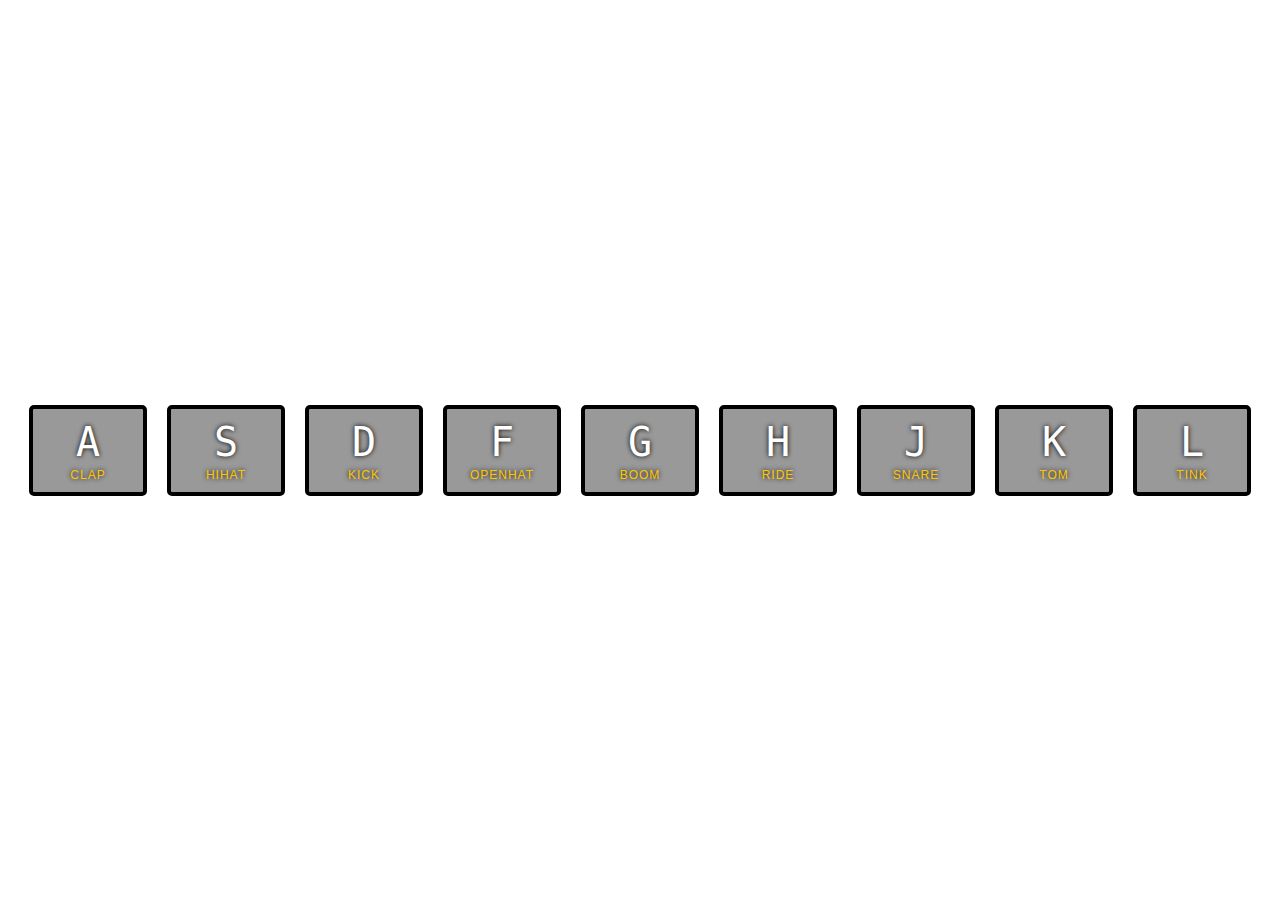
<file: 01 - JavaScript Drum Kit/index.html>
<!DOCTYPE html>
<html lang="en">
<head>
  <meta charset="UTF-8">
  <title>JS Drum Kit</title>
  <link rel="stylesheet" href="style.css">
</head>
<body>


  <div class="keys">
    <div data-key="65" class="key">
      <kbd>A</kbd>
      <span class="sound">clap</span>
    </div>
    <div data-key="83" class="key">
      <kbd>S</kbd>
      <span class="sound">hihat</span>
    </div>
    <div data-key="68" class="key">
      <kbd>D</kbd>
      <span class="sound">kick</span>
    </div>
    <div data-key="70" class="key">
      <kbd>F</kbd>
      <span class="sound">openhat</span>
    </div>
    <div data-key="71" class="key">
      <kbd>G</kbd>
      <span class="sound">boom</span>
    </div>
    <div data-key="72" class="key">
      <kbd>H</kbd>
      <span class="sound">ride</span>
    </div>
    <div data-key="74" class="key">
      <kbd>J</kbd>
      <span class="sound">snare</span>
    </div>
    <div data-key="75" class="key">
      <kbd>K</kbd>
      <span class="sound">tom</span>
    </div>
    <div data-key="76" class="key">
      <kbd>L</kbd>
      <span class="sound">tink</span>
    </div>
  </div>

  <audio data-key="65" src="sounds/clap.wav"></audio>
  <audio data-key="83" src="sounds/hihat.wav"></audio>
  <audio data-key="68" src="sounds/kick.wav"></audio>
  <audio data-key="70" src="sounds/openhat.wav"></audio>
  <audio data-key="71" src="sounds/boom.wav"></audio>
  <audio data-key="72" src="sounds/ride.wav"></audio>
  <audio data-key="74" src="sounds/snare.wav"></audio>
  <audio data-key="75" src="sounds/tom.wav"></audio>
  <audio data-key="76" src="sounds/tink.wav"></audio>

  <script src="index.js"></script>


</body>
</html>
</file>
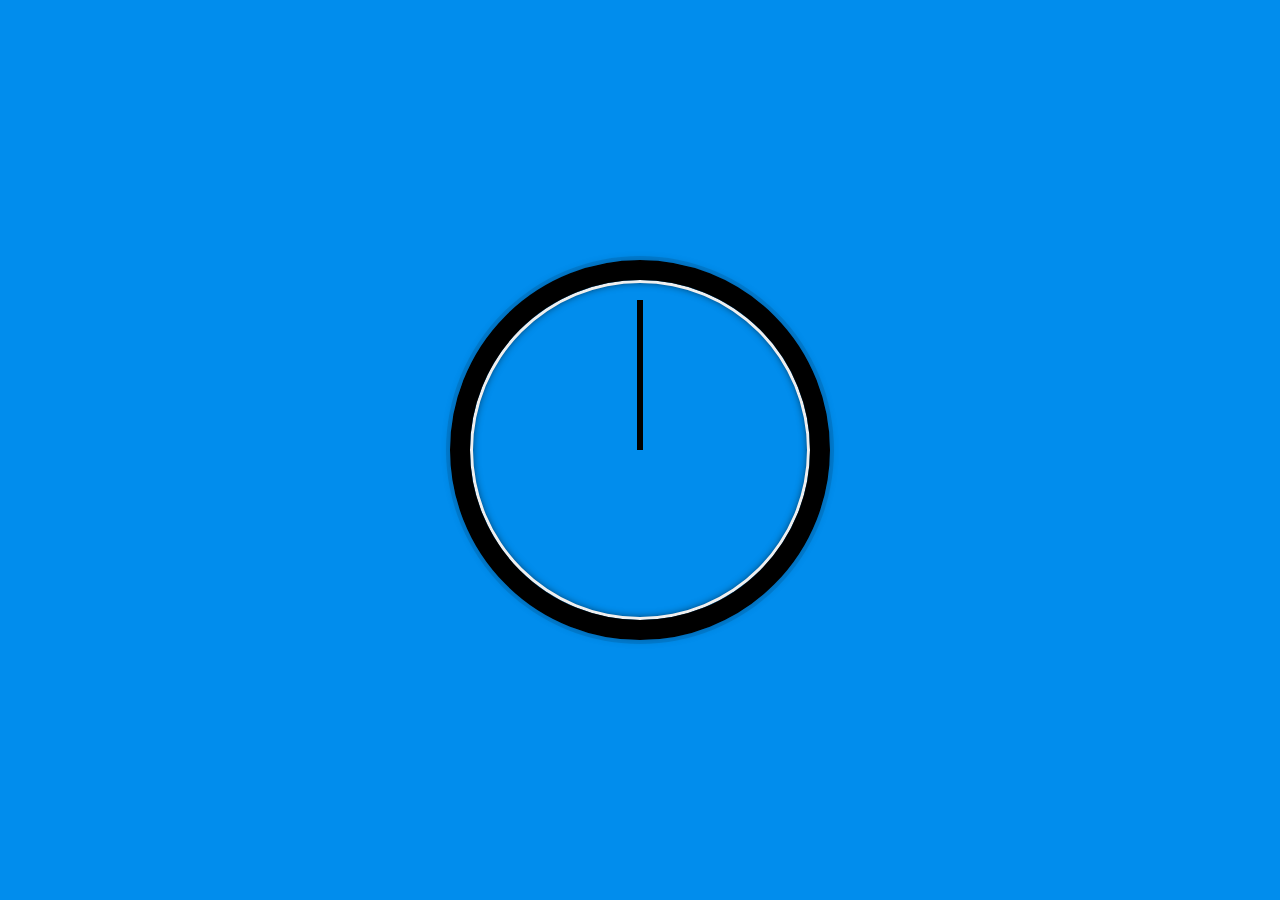
<file: 02 - JS and CSS Clock/index.html>
<!DOCTYPE html>
<html lang="en">
<head>
  <meta charset="UTF-8">
  <title>JS + CSS Clock</title>
  <link rel="stylesheet" href="style.css">
</head>
<body>


    <div class="clock">
      <div class="clock-face">
        <div class="hand hour-hand"></div>
        <div class="hand min-hand"></div>
        <div class="hand second-hand"></div>
      </div>
    </div>


  <!-- <style>
    html {
      background:#018DED url(http://unsplash.it/1500/1000?image=881&blur=50);
      background-size:cover;
      font-family:'helvetica neue';
      text-align: center;
      font-size: 10px;
    }

    body {
      margin: 0;
      font-size: 2rem;
      display:flex;
      flex:1;
      min-height: 100vh;
      align-items: center;
    }

    .clock {
      width: 30rem;
      height: 30rem;
      border:20px solid white;
      border-radius:50%;
      margin:50px auto;
      position: relative;
      padding:2rem;
      box-shadow:
        0 0 0 4px rgba(0,0,0,0.1),
        inset 0 0 0 3px #EFEFEF,
        inset 0 0 10px black,
        0 0 10px rgba(0,0,0,0.2);
    }

    .clock-face {
      position: relative;
      width: 100%;
      height: 100%;
      transform: translateY(-3px); /* account for the height of the clock hands */
    }

    .hand {
      width:50%;
      height:6px;
      background:black;
      position: absolute;
      top:50%;
    }

  </style> -->

  <script src="index.js"></script>

</body>
</html>
</file>
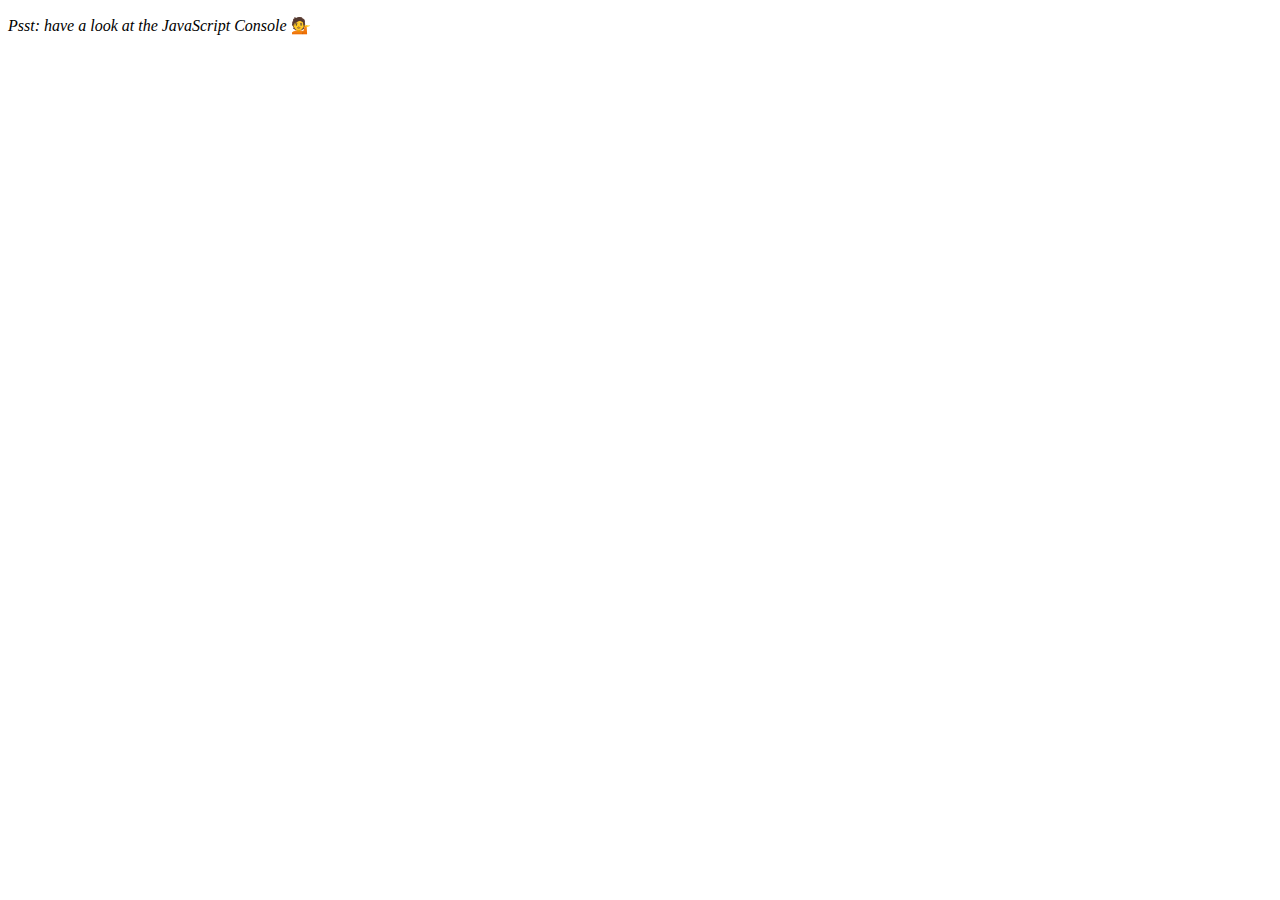
<file: 04 - Array Cardio Day 1/index.html>
<!DOCTYPE html>
<html lang="en">
<head>
  <meta charset="UTF-8">
  <title>Array Cardio 💪</title>
</head>
<body>
  <p><em>Psst: have a look at the JavaScript Console</em> 💁</p>
  <script src="index.js"></script>
</body>
</html>
</file>
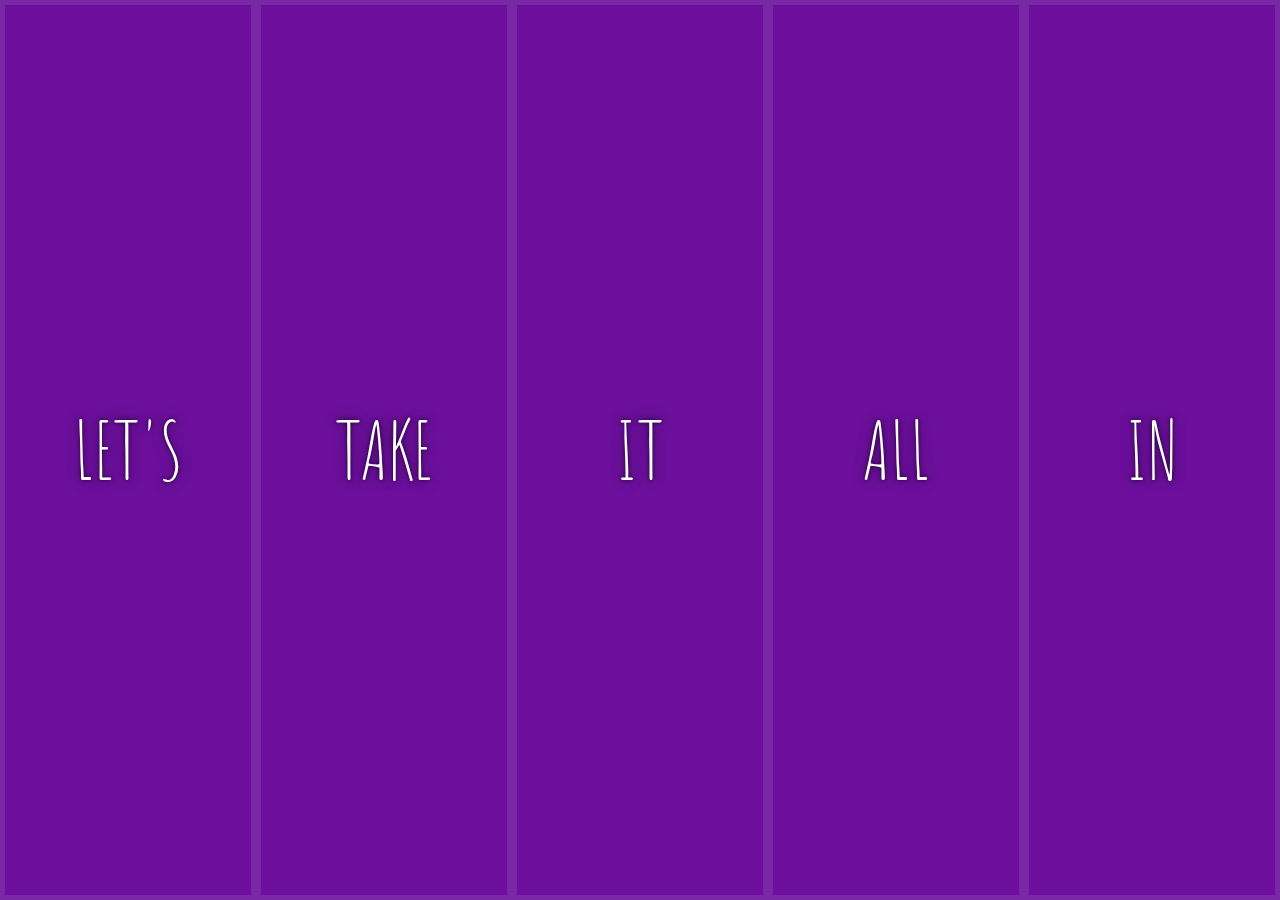
<file: 05 - Flex Panel Gallery/index.html>
<!DOCTYPE html>
<html lang="en">
<head>
  <meta charset="UTF-8">
  <title>Flex Panels 💪</title>
  <link rel="stylesheet" href="style.css">
  <link href='https://fonts.googleapis.com/css?family=Amatic+SC' rel='stylesheet' type='text/css'>
</head>
<body>
  <div class="panels">
    <div class="panel panel1">
      <p>Hey</p>
      <p>Let's</p>
      <p>Dance</p>
    </div>
    <div class="panel panel2">
      <p>Give</p>
      <p>Take</p>
      <p>Receive</p>
    </div>
    <div class="panel panel3">
      <p>Experience</p>
      <p>It</p>
      <p>Today</p>
    </div>
    <div class="panel panel4">
      <p>Give</p>
      <p>All</p>
      <p>You can</p>
    </div>
    <div class="panel panel5">
      <p>Life</p>
      <p>In</p>
      <p>Motion</p>
    </div>
  </div>

  <script src="index.js"></script>



</body>
</html>
</file>
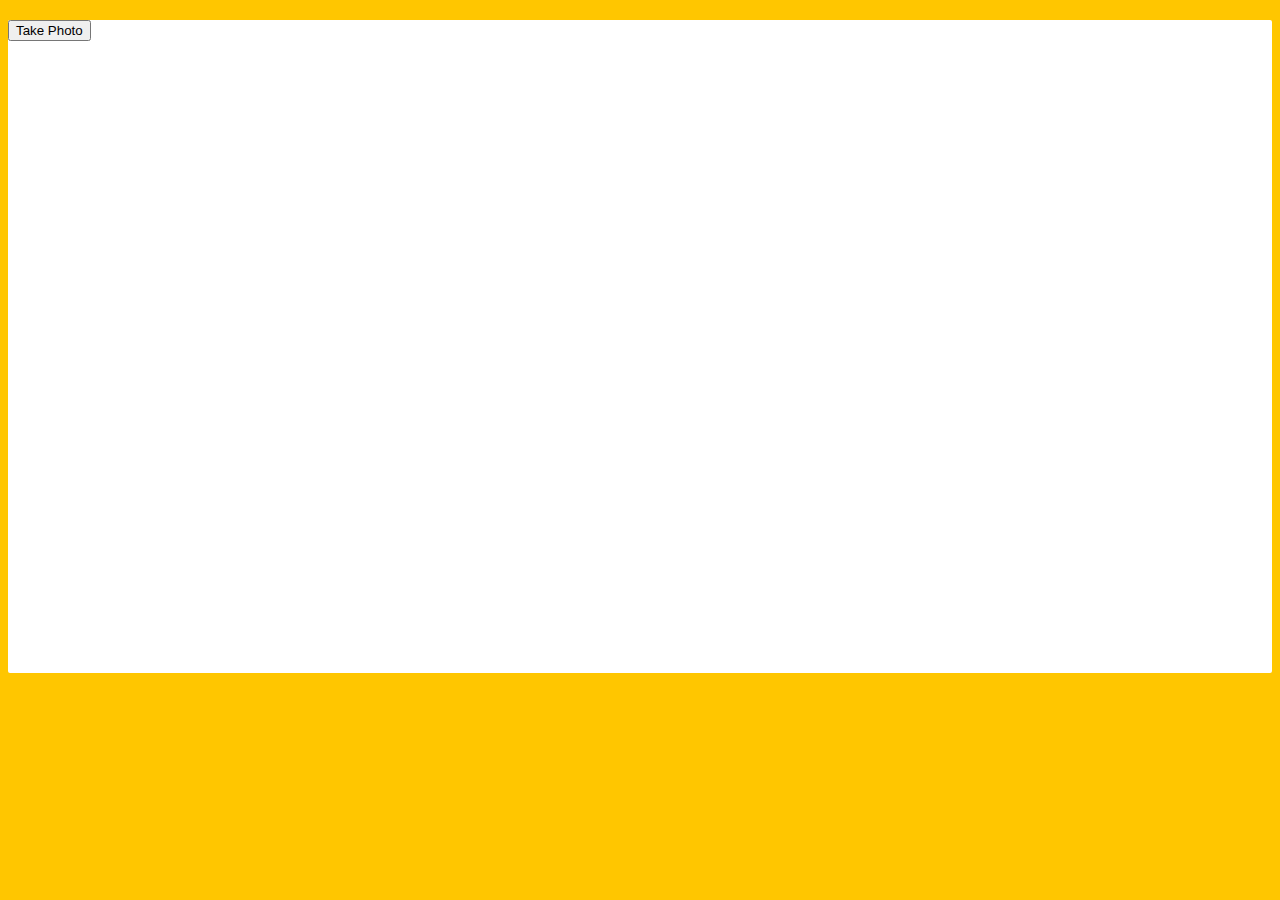
<file: 19 - Webcam Fun/index.html>
<!DOCTYPE html>
<html lang="en">
<head>
  <meta charset="UTF-8">
  <title>Get User Media Code Along!</title>
  <link rel="stylesheet" href="style.css">
</head>
<body>

  <div class="photobooth">
    <div class="controls">
      <button onClick="takePhoto()">Take Photo</button>
<!--       <div class="rgb">
        <label for="rmin">Red Min:</label>
        <input type="range" min=0 max=255 name="rmin">
        <label for="rmax">Red Max:</label>
        <input type="range" min=0 max=255 name="rmax">

        <br>

        <label for="gmin">Green Min:</label>
        <input type="range" min=0 max=255 name="gmin">
        <label for="gmax">Green Max:</label>
        <input type="range" min=0 max=255 name="gmax">

        <br>

        <label for="bmin">Blue Min:</label>
        <input type="range" min=0 max=255 name="bmin">
        <label for="bmax">Blue Max:</label>
        <input type="range" min=0 max=255 name="bmax">
      </div> -->
    </div>

    <canvas class="photo"></canvas>
    <video class="player"></video>
    <div class="strip"></div>
  </div>

  <audio class="snap" src="http://wesbos.com/demos/photobooth/snap.mp3" hidden></audio>

  <script src="scripts.js"></script>

</body>
</html>
</file>
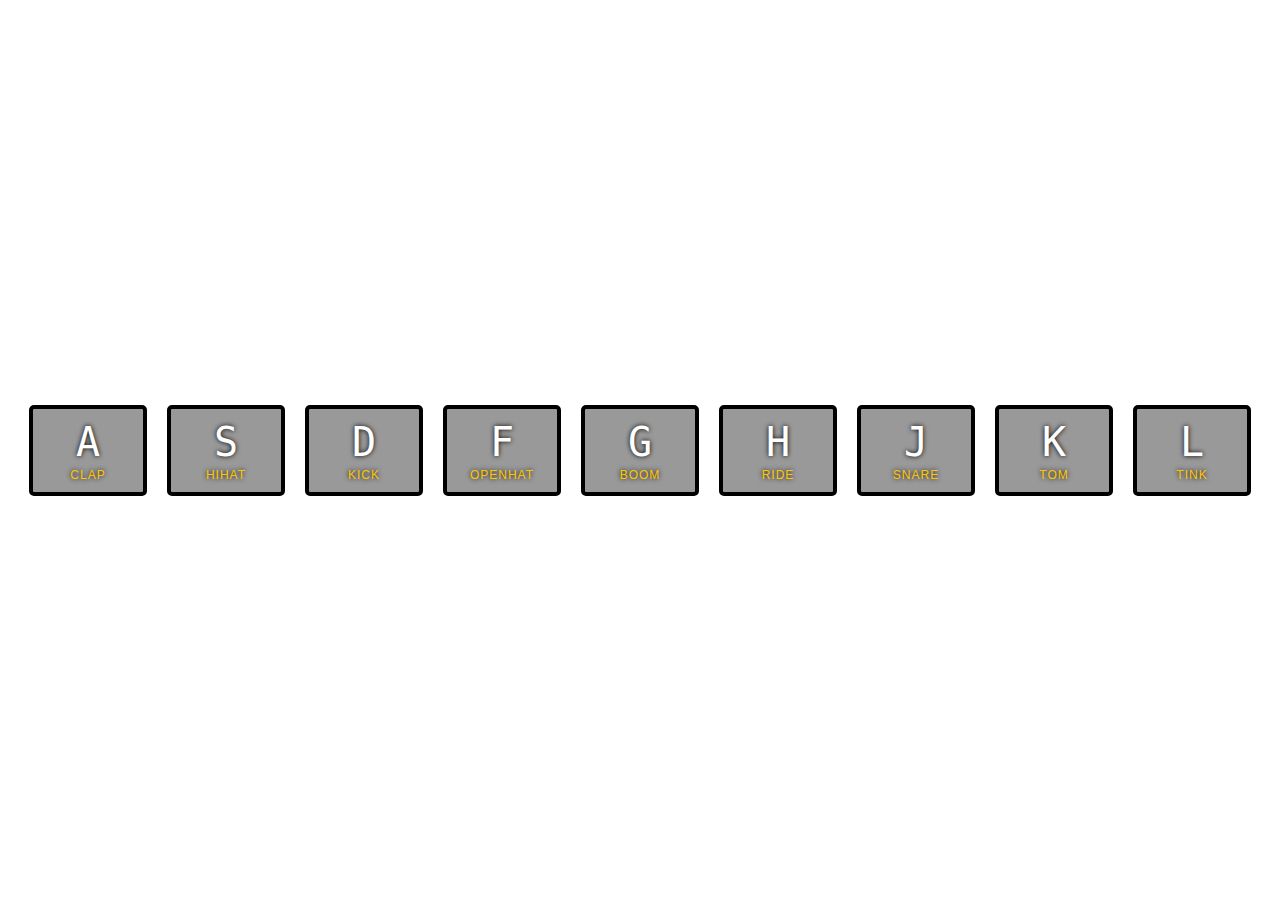
<file: 01 - JavaScript Drum Kit/index-START.html>
<!DOCTYPE html>
<html lang="en">
<head>
  <meta charset="UTF-8">
  <title>JS Drum Kit</title>
  <link rel="stylesheet" href="style.css">
</head>
<body>


  <div class="keys">
    <div data-key="65" class="key">
      <kbd>A</kbd>
      <span class="sound">clap</span>
    </div>
    <div data-key="83" class="key">
      <kbd>S</kbd>
      <span class="sound">hihat</span>
    </div>
    <div data-key="68" class="key">
      <kbd>D</kbd>
      <span class="sound">kick</span>
    </div>
    <div data-key="70" class="key">
      <kbd>F</kbd>
      <span class="sound">openhat</span>
    </div>
    <div data-key="71" class="key">
      <kbd>G</kbd>
      <span class="sound">boom</span>
    </div>
    <div data-key="72" class="key">
      <kbd>H</kbd>
      <span class="sound">ride</span>
    </div>
    <div data-key="74" class="key">
      <kbd>J</kbd>
      <span class="sound">snare</span>
    </div>
    <div data-key="75" class="key">
      <kbd>K</kbd>
      <span class="sound">tom</span>
    </div>
    <div data-key="76" class="key">
      <kbd>L</kbd>
      <span class="sound">tink</span>
    </div>
  </div>

  <audio data-key="65" src="sounds/clap.wav"></audio>
  <audio data-key="83" src="sounds/hihat.wav"></audio>
  <audio data-key="68" src="sounds/kick.wav"></audio>
  <audio data-key="70" src="sounds/openhat.wav"></audio>
  <audio data-key="71" src="sounds/boom.wav"></audio>
  <audio data-key="72" src="sounds/ride.wav"></audio>
  <audio data-key="74" src="sounds/snare.wav"></audio>
  <audio data-key="75" src="sounds/tom.wav"></audio>
  <audio data-key="76" src="sounds/tink.wav"></audio>

<script>

</script>


</body>
</html>
</file>
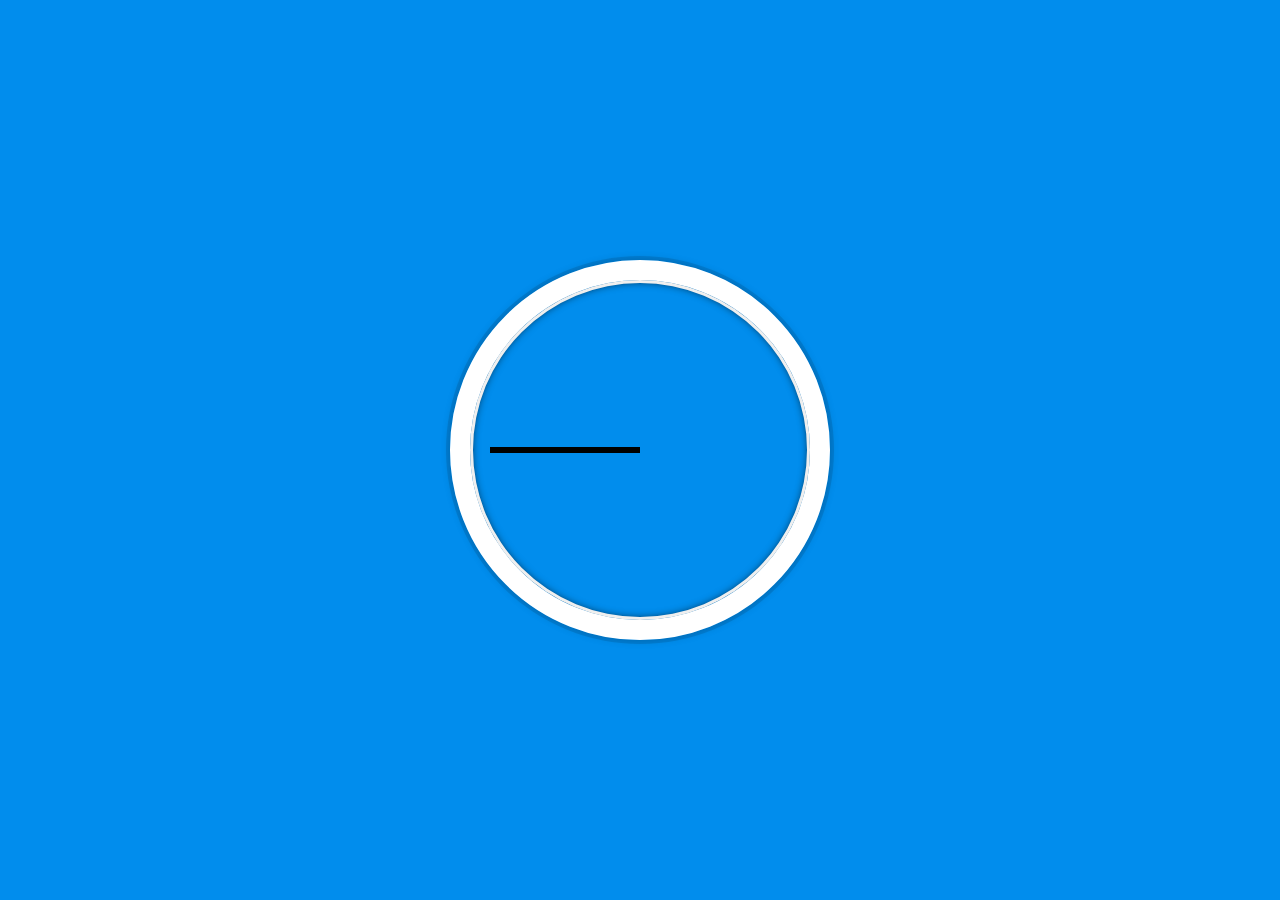
<file: 02 - JS and CSS Clock/index-START.html>
<!DOCTYPE html>
<html lang="en">
<head>
  <meta charset="UTF-8">
  <title>JS + CSS Clock</title>
</head>
<body>


    <div class="clock">
      <div class="clock-face">
        <div class="hand hour-hand"></div>
        <div class="hand min-hand"></div>
        <div class="hand second-hand"></div>
      </div>
    </div>


  <style>
    html {
      background:#018DED url(http://unsplash.it/1500/1000?image=881&blur=50);
      background-size:cover;
      font-family:'helvetica neue';
      text-align: center;
      font-size: 10px;
    }

    body {
      margin: 0;
      font-size: 2rem;
      display:flex;
      flex:1;
      min-height: 100vh;
      align-items: center;
    }

    .clock {
      width: 30rem;
      height: 30rem;
      border:20px solid white;
      border-radius:50%;
      margin:50px auto;
      position: relative;
      padding:2rem;
      box-shadow:
        0 0 0 4px rgba(0,0,0,0.1),
        inset 0 0 0 3px #EFEFEF,
        inset 0 0 10px black,
        0 0 10px rgba(0,0,0,0.2);
    }

    .clock-face {
      position: relative;
      width: 100%;
      height: 100%;
      transform: translateY(-3px); /* account for the height of the clock hands */
    }

    .hand {
      width:50%;
      height:6px;
      background:black;
      position: absolute;
      top:50%;
    }

  </style>

  <script>


  </script>
</body>
</html>
</file>
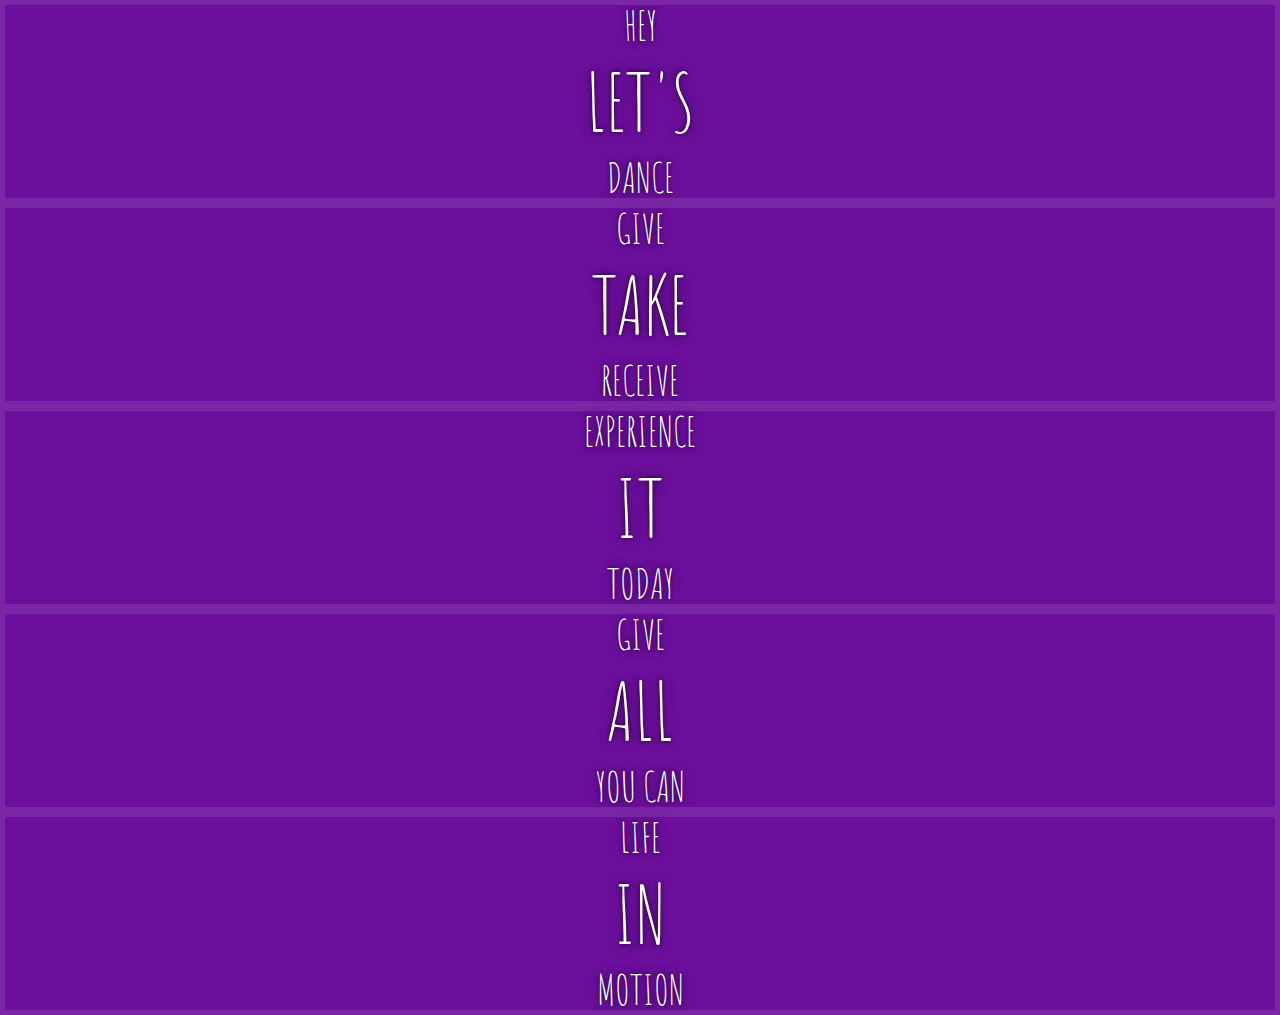
<file: 05 - Flex Panel Gallery/index-START.html>
<!DOCTYPE html>
<html lang="en">
<head>
  <meta charset="UTF-8">
  <title>Flex Panels 💪</title>
  <link href='https://fonts.googleapis.com/css?family=Amatic+SC' rel='stylesheet' type='text/css'>
</head>
<body>
  <style>
    html {
      box-sizing: border-box;
      background:#ffc600;
      font-family:'helvetica neue';
      font-size: 20px;
      font-weight: 200;
    }
    body {
      margin: 0;
    }
    *, *:before, *:after {
      box-sizing: inherit;
    }

    .panels {
      min-height:100vh;
      overflow: hidden;
    }

    .panel {
      background:#6B0F9C;
      box-shadow:inset 0 0 0 5px rgba(255,255,255,0.1);
      color:white;
      text-align: center;
      align-items:center;
      /* Safari transitionend event.propertyName === flex */
      /* Chrome + FF transitionend event.propertyName === flex-grow */
      transition:
        font-size 0.7s cubic-bezier(0.61,-0.19, 0.7,-0.11),
        flex 0.7s cubic-bezier(0.61,-0.19, 0.7,-0.11),
        background 0.2s;
      font-size: 20px;
      background-size:cover;
      background-position:center;
    }


    .panel1 { background-image:url(https://source.unsplash.com/gYl-UtwNg_I/1500x1500); }
    .panel2 { background-image:url(https://source.unsplash.com/rFKUFzjPYiQ/1500x1500); }
    .panel3 { background-image:url(https://images.unsplash.com/photo-1465188162913-8fb5709d6d57?ixlib=rb-0.3.5&q=80&fm=jpg&crop=faces&cs=tinysrgb&w=1500&h=1500&fit=crop&s=967e8a713a4e395260793fc8c802901d); }
    .panel4 { background-image:url(https://source.unsplash.com/ITjiVXcwVng/1500x1500); }
    .panel5 { background-image:url(https://source.unsplash.com/3MNzGlQM7qs/1500x1500); }

    .panel > * {
      margin:0;
      width: 100%;
      transition:transform 0.5s;
    }

    .panel p {
      text-transform: uppercase;
      font-family: 'Amatic SC', cursive;
      text-shadow:0 0 4px rgba(0, 0, 0, 0.72), 0 0 14px rgba(0, 0, 0, 0.45);
      font-size: 2em;
    }
    .panel p:nth-child(2) {
      font-size: 4em;
    }

    .panel.open {
      font-size:40px;
    }

  </style>


  <div class="panels">
    <div class="panel panel1">
      <p>Hey</p>
      <p>Let's</p>
      <p>Dance</p>
    </div>
    <div class="panel panel2">
      <p>Give</p>
      <p>Take</p>
      <p>Receive</p>
    </div>
    <div class="panel panel3">
      <p>Experience</p>
      <p>It</p>
      <p>Today</p>
    </div>
    <div class="panel panel4">
      <p>Give</p>
      <p>All</p>
      <p>You can</p>
    </div>
    <div class="panel panel5">
      <p>Life</p>
      <p>In</p>
      <p>Motion</p>
    </div>
  </div>

  <script>

  </script>



</body>
</html>
</file>
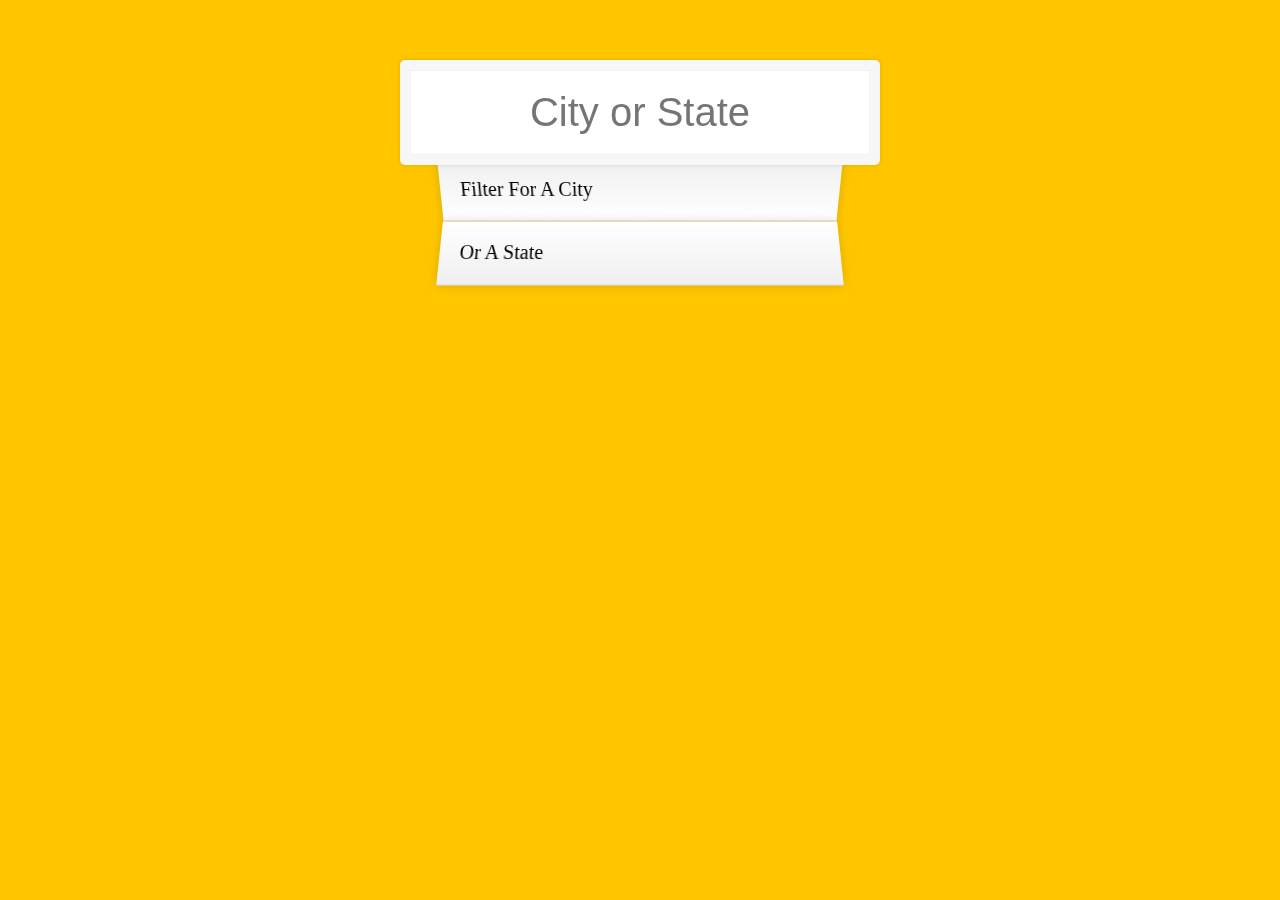
<file: 06 - Type Ahead/index-START.html>
<!DOCTYPE html>
<html lang="en">
<head>
  <meta charset="UTF-8">
  <title>Type Ahead 👀</title>
  <link rel="stylesheet" href="style.css">
</head>
<body>

  <form class="search-form">
    <input type="text" class="search" placeholder="City or State">
    <ul class="suggestions">
      <li>Filter for a city</li>
      <li>or a state</li>
    </ul>
  </form>
<script>
const endpoint = 'https://gist.githubusercontent.com/Miserlou/c5cd8364bf9b2420bb29/raw/2bf258763cdddd704f8ffd3ea9a3e81d25e2c6f6/cities.json';

</script>
  </body>
</html>
</file>
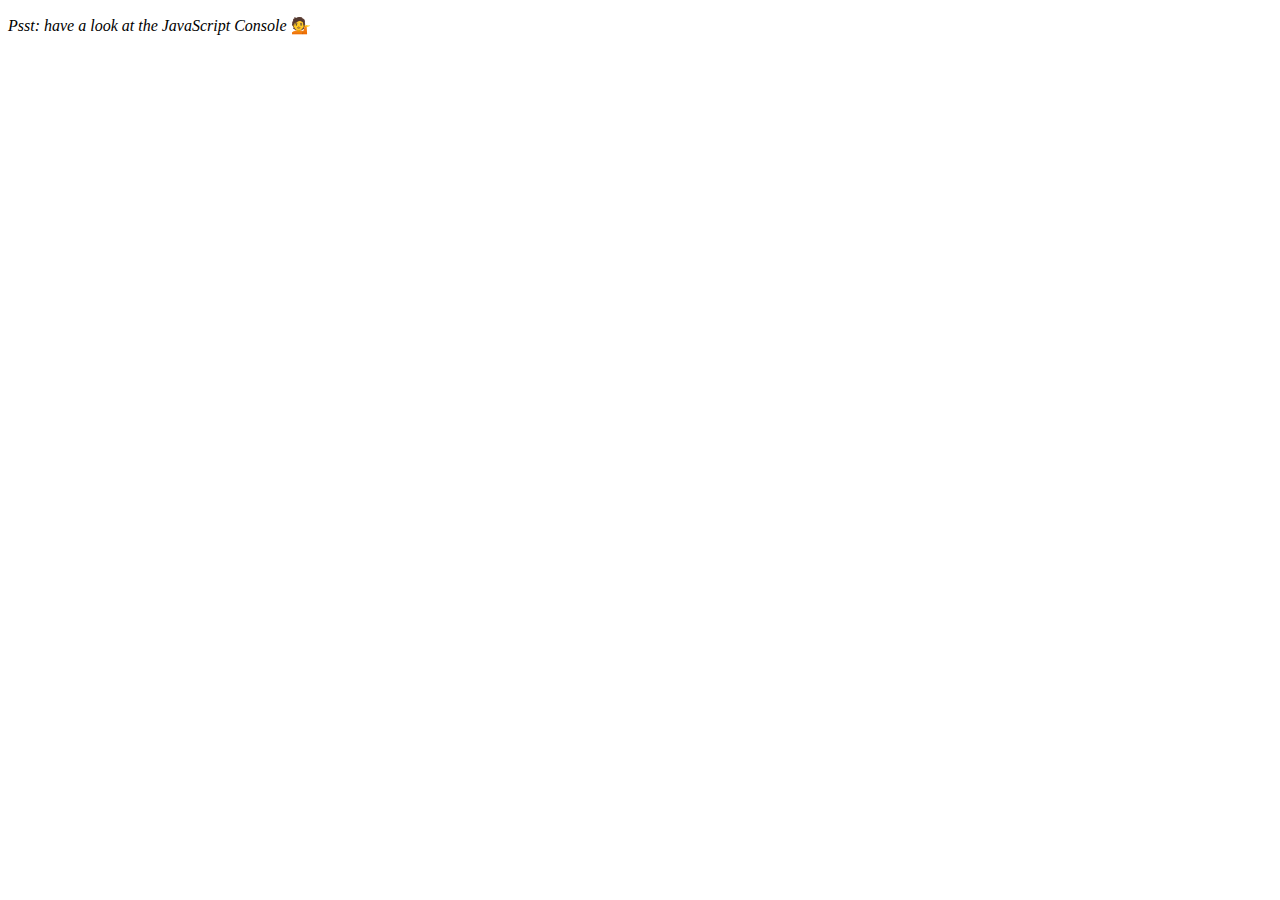
<file: 07 - Array Cardio Day 2/index-START.html>
<!DOCTYPE html>
<html lang="en">
<head>
  <meta charset="UTF-8">
  <title>Array Cardio 💪💪</title>
</head>
<body>
  <p><em>Psst: have a look at the JavaScript Console</em> 💁</p>
  <script>
    // ## Array Cardio Day 2

    const people = [
      { name: 'Wes', year: 1988 },
      { name: 'Kait', year: 1986 },
      { name: 'Irv', year: 1970 },
      { name: 'Lux', year: 2015 }
    ];

    const comments = [
      { text: 'Love this!', id: 523423 },
      { text: 'Super good', id: 823423 },
      { text: 'You are the best', id: 2039842 },
      { text: 'Ramen is my fav food ever', id: 123523 },
      { text: 'Nice Nice Nice!', id: 542328 }
    ];

    // Some and Every Checks
    // Array.prototype.some() // is at least one person 19 or older?
    // Array.prototype.every() // is everyone 19 or older?

    // Array.prototype.find()
    // Find is like filter, but instead returns just the one you are looking for
    // find the comment with the ID of 823423

    // Array.prototype.findIndex()
    // Find the comment with this ID
    // delete the comment with the ID of 823423

  </script>
</body>
</html>
</file>
<file: 01 - JavaScript Drum Kit/style.css>
html {
  font-size: 10px;
  background: url(http://www.londondrumshow.com/__media/libraries/featured/Screen-Shot-2017-08-10-at-3-30-55-PM.png) bottom center;
  background-size: cover;
}
body,html {
  margin: 0;
  padding: 0;
  font-family: sans-serif;
}

.keys {
  display: flex;
  flex: 1;
  min-height: 100vh;
  align-items: center;
  justify-content: center;
}

.key {
  border: .4rem solid black;
  border-radius: .5rem;
  margin: 1rem;
  font-size: 1.5rem;
  padding: 1rem .5rem;
  transition: all .07s ease;
  width: 10rem;
  text-align: center;
  color: white;
  background: rgba(0,0,0,0.4);
  text-shadow: 0 0 .5rem black;
}

.playing {
  transform: scale(1.1);
  border-color: #ffc600;
  box-shadow: 0 0 1rem #ffc600;
}

kbd {
  display: block;
  font-size: 4rem;
}

.sound {
  font-size: 1.2rem;
  text-transform: uppercase;
  letter-spacing: .1rem;
  color: #ffc600;
}
</file>
<file: 02 - JS and CSS Clock/style.css>
html {
  background:#018DED url(https://www.scrapbook.com/products/source/SBC_gf-4500481.jpg);
  background-size:cover;
  font-family:'helvetica neue';
  text-align: center;
  font-size: 10px;
}

body {
  margin: 0;
  font-size: 2rem;
  display:flex;
  flex:1;
  min-height: 100vh;
  align-items: center;
}

.clock {
  width: 30rem;
  height: 30rem;
  border:20px solid black;
  border-radius:50%;
  margin:50px auto;
  position: relative;
  padding:2rem;
  box-shadow:
    0 0 0 4px rgba(0,0,0,0.1),
    inset 0 0 0 3px #EFEFEF,
    inset 0 0 10px black,
    0 0 10px rgba(0,0,0,0.2);
}

.clock-face {
  position: relative;
  width: 100%;
  height: 100%;
  transform: translateY(-3px); /* account for the height of the clock hands */
}

.hand {
  width:50%;
  height:6px;
  background:black;
  position: absolute;
  top:50%;
  transform-origin: 100%;
  transform: rotate(90deg);
  transition: all 0.05s;
  transition-timing-function: cubic-bezier(0.1, 2.7, 0.58, 1);
}
</file>
<file: 05 - Flex Panel Gallery/style.css>
html {
      box-sizing: border-box;
      background:#ffc600;
      font-family:'helvetica neue';
      font-size: 20px;
      font-weight: 200;
    }
    body {
      margin: 0;
    }
    *, *:before, *:after {
      box-sizing: inherit;
    }

    .panels {
      min-height:100vh;
      overflow: hidden;
      display: flex;
    }

    .panel {
      background:#6B0F9C;
      box-shadow:inset 0 0 0 5px rgba(255,255,255,0.1);
      color:white;
      text-align: center;
      align-items:center;
      /* Safari transitionend event.propertyName === flex */
      /* Chrome + FF transitionend event.propertyName === flex-grow */
      transition:
        font-size 0.7s cubic-bezier(0.61,-0.19, 0.7,-0.11),
        flex 0.7s cubic-bezier(0.61,-0.19, 0.7,-0.11),
        background 0.2s;
      font-size: 20px;
      background-size:cover;
      background-position:center;
      flex: 1;
      justify-content: center;
      align-items: center;
      display: flex;
      flex-direction: column;
    }


    .panel1 { background-image:url(https://source.unsplash.com/gYl-UtwNg_I/1500x1500); }
    .panel2 { background-image:url(https://source.unsplash.com/rFKUFzjPYiQ/1500x1500); }
    .panel3 { background-image:url(https://images.unsplash.com/photo-1465188162913-8fb5709d6d57?ixlib=rb-0.3.5&q=80&fm=jpg&crop=faces&cs=tinysrgb&w=1500&h=1500&fit=crop&s=967e8a713a4e395260793fc8c802901d); }
    .panel4 { background-image:url(https://source.unsplash.com/ITjiVXcwVng/1500x1500); }
    .panel5 { background-image:url(https://source.unsplash.com/3MNzGlQM7qs/1500x1500); }

    .panel > * {
      margin:0;
      width: 100%;
      transition:transform 0.5s;
      flex: 1 0 auto;
      display: flex;
      justify-content: center;
      align-items: center;
    }

    .panel > *:first-child { transform: translateY(-100%); }
    .panel.open-active > *:first-child { transform: translateY(0); }
    .panel > *:last-child { transform: translateY(100%); }
    .panel.open-active > *:last-child { transform: translateY(0); }

    .panel p {
      text-transform: uppercase;
      font-family: 'Amatic SC', cursive;
      text-shadow:0 0 4px rgba(0, 0, 0, 0.72), 0 0 14px rgba(0, 0, 0, 0.45);
      font-size: 2em;
    }
    .panel p:nth-child(2) {
      font-size: 4em;
    }

    .panel.open {
      flex: 5; /*will take 5 time the amount of extra room*/
      font-size:40px;
    }
</file>
<file: 19 - Webcam Fun/style.css>
html {
  box-sizing: border-box;
}

*, *:before, *:after {
  box-sizing: inherit;
}

html {
  font-size: 10px;
  background:#ffc600;
}

.photobooth {
  background:white;
  max-width:150rem;
  margin: 2rem auto;
  border-radius:2px;
}

/*clearfix*/
.photobooth:after {
  content: '';
  display: block;
  clear: both;
}

.photo {
  width:100%;
  float:left;
}

.player {
  position: absolute;
  top:20px;
  right: 20px;
  width:200px;
}

/*
  Strip!
*/

.strip {
  padding:2rem;
}
.strip img {
  width:100px;
  overflow-x: scroll;
  padding:0.8rem 0.8rem 2.5rem 0.8rem;
  box-shadow:0 0 3px rgba(0,0,0,0.2);
  background:white;
}

.strip a:nth-child(5n+1) img { transform: rotate(10deg); }
.strip a:nth-child(5n+2) img { transform: rotate(-2deg); }
.strip a:nth-child(5n+3) img { transform: rotate(8deg); }
.strip a:nth-child(5n+4) img { transform: rotate(-11deg); }
.strip a:nth-child(5n+5) img { transform: rotate(12deg); }
</file>
<file: 06 - Type Ahead/style.css>
html {
      box-sizing: border-box;
      background:#ffc600;
      font-family:'helvetica neue';
      font-size: 20px;
      font-weight: 200;
    }
    *, *:before, *:after {
      box-sizing: inherit;
    }
    input {
      width: 100%;
      padding:20px;
    }

    .search-form {
      max-width:400px;
      margin:50px auto;
    }

    input.search {
      margin: 0;
      text-align: center;
      outline:0;
      border: 10px solid #F7F7F7;
      width: 120%;
      left: -10%;
      position: relative;
      top: 10px;
      z-index: 2;
      border-radius: 5px;
      font-size: 40px;
      box-shadow: 0 0 5px rgba(0, 0, 0, 0.12), inset 0 0 2px rgba(0, 0, 0, 0.19);
    }


    .suggestions {
      margin: 0;
      padding: 0;
      position: relative;
      /*perspective:20px;*/
    }
    .suggestions li {
      background:white;
      list-style: none;
      border-bottom: 1px solid #D8D8D8;
      box-shadow: 0 0 10px rgba(0, 0, 0, 0.14);
      margin:0;
      padding:20px;
      transition:background 0.2s;
      display:flex;
      justify-content:space-between;
      text-transform: capitalize;
    }

    .suggestions li:nth-child(even) {
      transform: perspective(100px) rotateX(3deg) translateY(2px) scale(1.001);
      background: linear-gradient(to bottom,  #ffffff 0%,#EFEFEF 100%);
    }
    .suggestions li:nth-child(odd) {
      transform: perspective(100px) rotateX(-3deg) translateY(3px);
      background: linear-gradient(to top,  #ffffff 0%,#EFEFEF 100%);
    }

    span.population {
      font-size: 15px;
    }

    .hl {
      background:#ffc600;
    }
</file>
